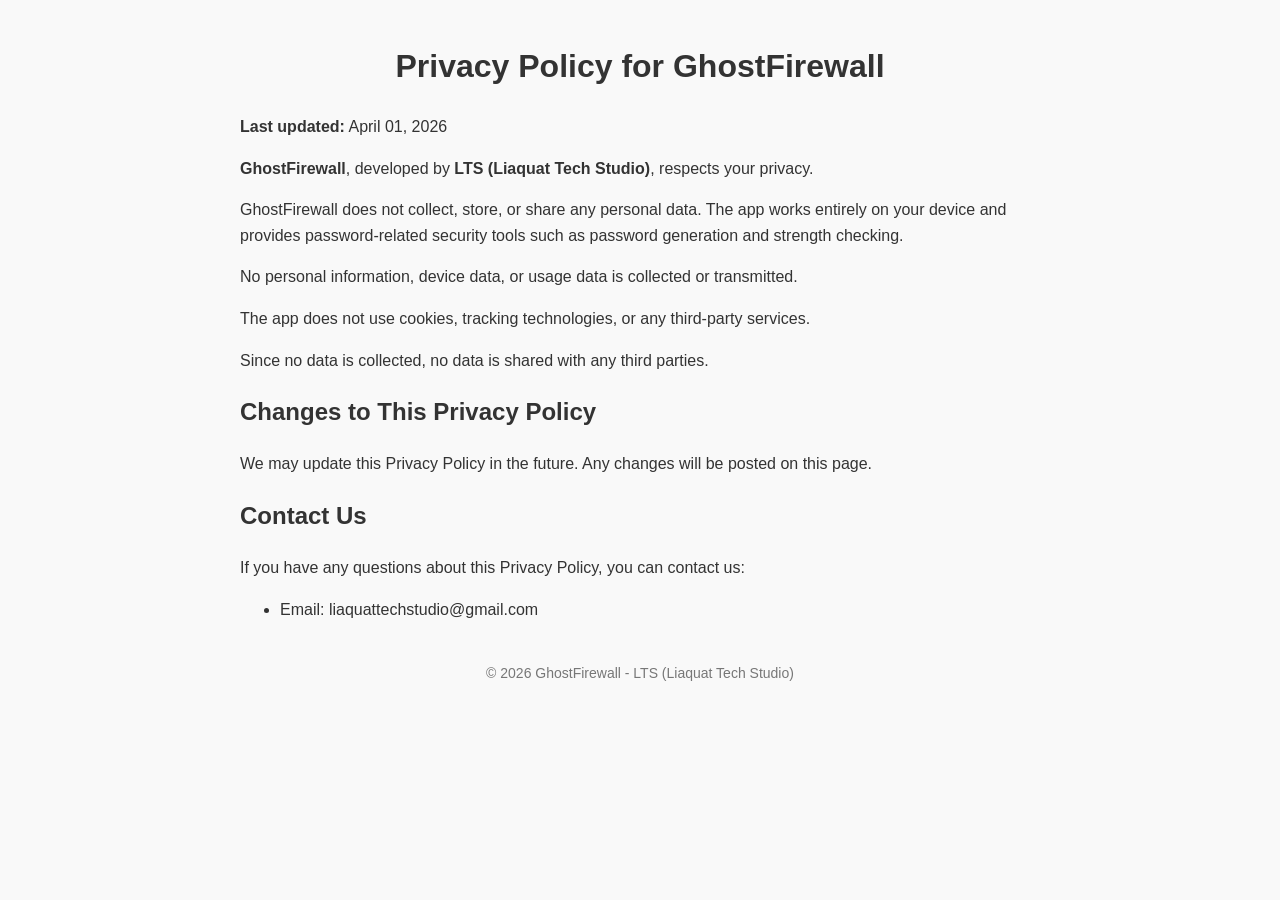
<file: privacy.html>
<!DOCTYPE html>
<html lang="en">
<head>
<meta charset="UTF-8">
<meta name="viewport" content="width=device-width, initial-scale=1.0">
<title>GhostFirewall Privacy Policy</title>
</head>

<body style="font-family: Arial, sans-serif; max-width: 800px; margin: auto; padding: 20px; line-height: 1.6; background-color: #f9f9f9; color: #333;">

<h1 style="text-align:center;">Privacy Policy for GhostFirewall</h1>

<p><strong>Last updated:</strong> April 01, 2026</p>

<p><strong>GhostFirewall</strong>, developed by <strong>LTS (Liaquat Tech Studio)</strong>, respects your privacy.</p>

<p>GhostFirewall does not collect, store, or share any personal data. The app works entirely on your device and provides password-related security tools such as password generation and strength checking.</p>

<p>No personal information, device data, or usage data is collected or transmitted.</p>

<p>The app does not use cookies, tracking technologies, or any third-party services.</p>

<p>Since no data is collected, no data is shared with any third parties.</p>

<h2>Changes to This Privacy Policy</h2>
<p>We may update this Privacy Policy in the future. Any changes will be posted on this page.</p>

<h2>Contact Us</h2>
<p>If you have any questions about this Privacy Policy, you can contact us:</p>

<ul>
<li>Email: liaquattechstudio@gmail.com</li>
</ul>

<p style="text-align:center; margin-top:40px; font-size:14px; color:#777;">
© 2026 GhostFirewall - LTS (Liaquat Tech Studio)
</p>

</body>
  </html>
</file>
